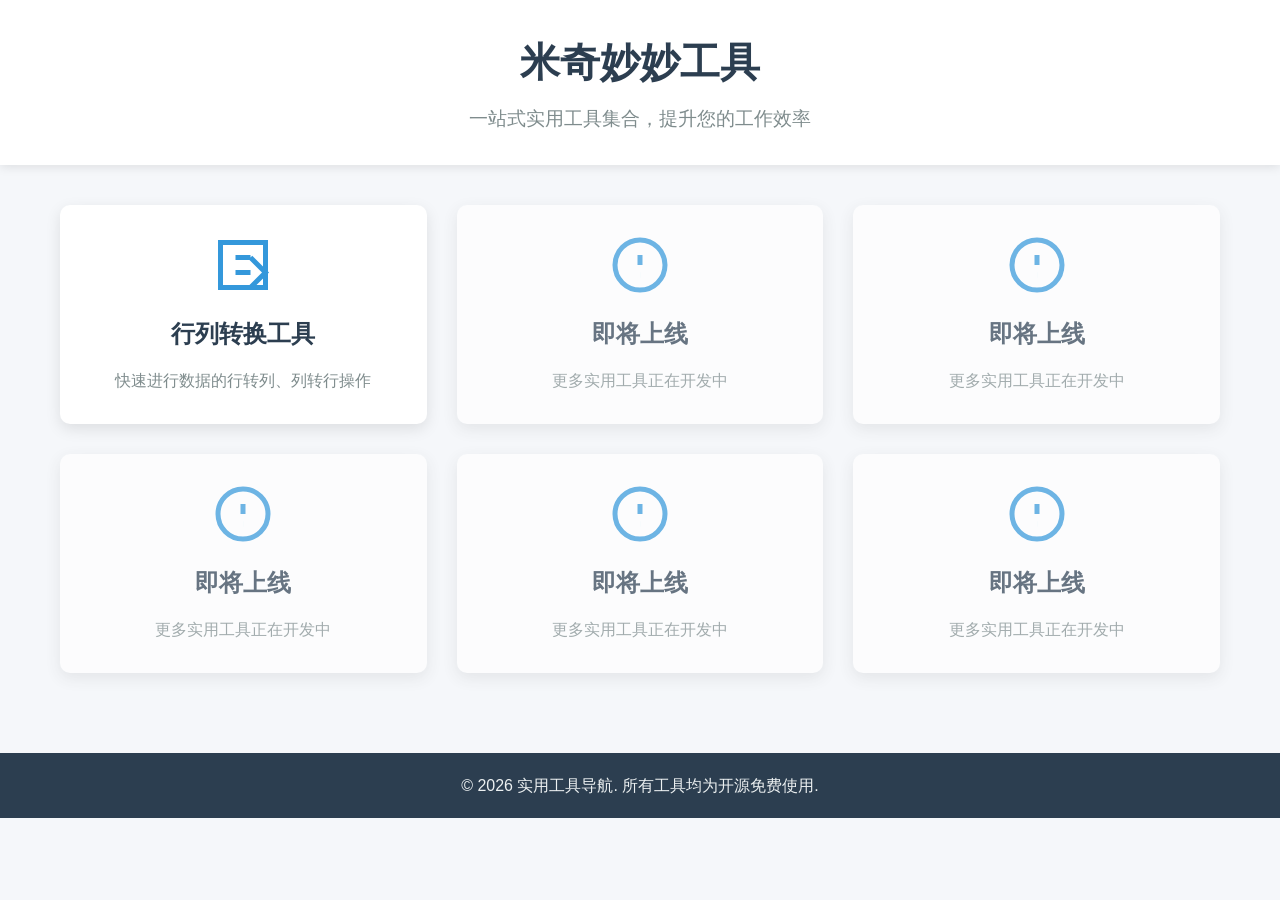
<file: index.html>
<!DOCTYPE html>
<html lang="zh-CN">
<head>
    <meta charset="UTF-8">
    <meta name="viewport" content="width=device-width, initial-scale=1.0">
    <title>米奇妙妙工具</title>
    <link rel="stylesheet" href="styles.css">
</head>
<body>
    <header>
        <div class="container">
            <h1>米奇妙妙工具</h1>
            <p>一站式实用工具集合，提升您的工作效率</p>
        </div>
    </header>

    <main>
        <div class="container">
            <section class="tools-grid">
                <div class="tool-card" onclick="openTool('data-transform')">
                    <div class="tool-icon">
                        <svg viewBox="0 0 24 24" fill="none" stroke="currentColor" stroke-width="2">
                            <path d="M3 3h18v18H3zM9 9h6M9 15h6M15 9l6 6-6 6"></path>
                        </svg>
                    </div>
                    <h3>行列转换工具</h3>
                    <p>快速进行数据的行转列、列转行操作</p>
                </div>

                <div class="tool-card placeholder">
                    <div class="tool-icon">
                        <svg viewBox="0 0 24 24" fill="none" stroke="currentColor" stroke-width="2">
                            <circle cx="12" cy="12" r="10"></circle>
                            <line x1="12" y1="8" x2="12" y2="12"></line>
                            <line x1="12" y1="16" x2="12.01" y2="16"></line>
                        </svg>
                    </div>
                    <h3>即将上线</h3>
                    <p>更多实用工具正在开发中</p>
                </div>

                <div class="tool-card placeholder">
                    <div class="tool-icon">
                        <svg viewBox="0 0 24 24" fill="none" stroke="currentColor" stroke-width="2">
                            <circle cx="12" cy="12" r="10"></circle>
                            <line x1="12" y1="8" x2="12" y2="12"></line>
                            <line x1="12" y1="16" x2="12.01" y2="16"></line>
                        </svg>
                    </div>
                    <h3>即将上线</h3>
                    <p>更多实用工具正在开发中</p>
                </div>

                <div class="tool-card placeholder">
                    <div class="tool-icon">
                        <svg viewBox="0 0 24 24" fill="none" stroke="currentColor" stroke-width="2">
                            <circle cx="12" cy="12" r="10"></circle>
                            <line x1="12" y1="8" x2="12" y2="12"></line>
                            <line x1="12" y1="16" x2="12.01" y2="16"></line>
                        </svg>
                    </div>
                    <h3>即将上线</h3>
                    <p>更多实用工具正在开发中</p>
                </div>

                <div class="tool-card placeholder">
                    <div class="tool-icon">
                        <svg viewBox="0 0 24 24" fill="none" stroke="currentColor" stroke-width="2">
                            <circle cx="12" cy="12" r="10"></circle>
                            <line x1="12" y1="8" x2="12" y2="12"></line>
                            <line x1="12" y1="16" x2="12.01" y2="16"></line>
                        </svg>
                    </div>
                    <h3>即将上线</h3>
                    <p>更多实用工具正在开发中</p>
                </div>

                <div class="tool-card placeholder">
                    <div class="tool-icon">
                        <svg viewBox="0 0 24 24" fill="none" stroke="currentColor" stroke-width="2">
                            <circle cx="12" cy="12" r="10"></circle>
                            <line x1="12" y1="8" x2="12" y2="12"></line>
                            <line x1="12" y1="16" x2="12.01" y2="16"></line>
                        </svg>
                    </div>
                    <h3>即将上线</h3>
                    <p>更多实用工具正在开发中</p>
                </div>
            </section>
        </div>
    </main>

    <footer>
        <div class="container">
            <p>&copy; 2026 实用工具导航. 所有工具均为开源免费使用.</p>
        </div>
    </footer>

    <script src="script.js"></script>
</body>
</html>
</file>
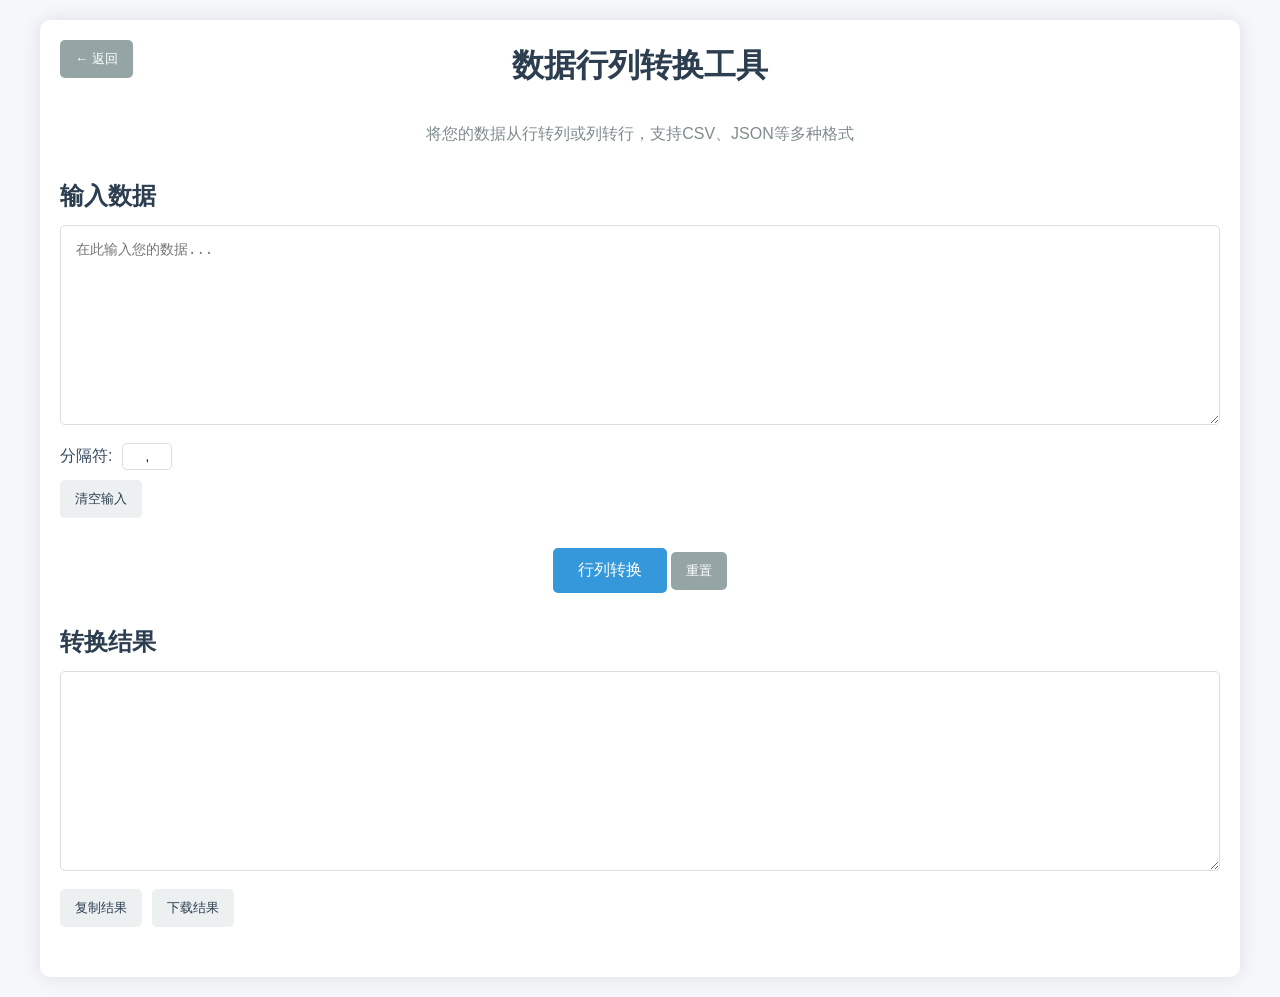
<file: tools/index.html>
<!DOCTYPE html>
<html lang="zh-CN">
<head>
    <meta charset="UTF-8">
    <meta name="viewport" content="width=device-width, initial-scale=1.0">
    <title>数据行列转换工具</title>
    <link rel="stylesheet" href="styles.css">
</head>
<body>
    <div class="container">
        <div class="header-with-back">
            <button id="back-btn" class="back-button">← 返回</button>
            <h1>数据行列转换工具</h1>
        </div>
        <div class="description">
            <p>将您的数据从行转列或列转行，支持CSV、JSON等多种格式</p>
        </div>
        
        <div class="input-section">
            <div class="input-header">
                <h2>输入数据</h2>
            </div>
            <textarea id="input-data" placeholder="在此输入您的数据..."></textarea>
            <div class="separator-option">
                <label for="separator">分隔符:</label>
                <input type="text" id="separator" value="," maxlength="3" placeholder="默认为英文逗号">
            </div>
            <div class="button-group">
                <button id="clear-input">清空输入</button>
            </div>
        </div>
        
        <div class="actions">
            <button id="transpose-btn" class="primary-btn">行列转换</button>
            <button id="reset-btn" class="secondary-btn">重置</button>
        </div>
        
        <div class="output-section">
            <div class="output-header">
                <h2>转换结果</h2>
            </div>
            <textarea id="output-data" readonly></textarea>
            <div class="button-group">
                <button id="copy-result">复制结果</button>
                <button id="download-result">下载结果</button>
            </div>
        </div>
    </div>
    
    <script src="script.js"></script>
</body>
</html>
</file>
<file: styles.css>
* {
    margin: 0;
    padding: 0;
    box-sizing: border-box;
    font-family: 'Segoe UI', Tahoma, Geneva, Verdana, sans-serif;
}

body {
    background-color: #f5f7fa;
    color: #333;
    line-height: 1.6;
}

.container {
    max-width: 1200px;
    margin: 0 auto;
    padding: 0 20px;
}

header {
    background-color: #fff;
    box-shadow: 0 2px 10px rgba(0, 0, 0, 0.1);
    padding: 30px 0;
    text-align: center;
}

header h1 {
    color: #2c3e50;
    margin-bottom: 10px;
    font-size: 2.5rem;
}

header p {
    color: #7f8c8d;
    font-size: 1.2rem;
}

main {
    padding: 40px 0;
}

.tools-grid {
    display: grid;
    grid-template-columns: repeat(auto-fill, minmax(300px, 1fr));
    gap: 30px;
}

.tool-card {
    background-color: #fff;
    border-radius: 10px;
    box-shadow: 0 5px 15px rgba(0, 0, 0, 0.1);
    padding: 30px;
    text-align: center;
    transition: transform 0.3s, box-shadow 0.3s;
    cursor: pointer;
}

.tool-card:hover {
    transform: translateY(-5px);
    box-shadow: 0 10px 25px rgba(0, 0, 0, 0.15);
}

.tool-card.placeholder {
    opacity: 0.7;
    cursor: not-allowed;
}

.tool-card.placeholder:hover {
    transform: none;
    box-shadow: 0 5px 15px rgba(0, 0, 0, 0.1);
}

.tool-icon {
    width: 60px;
    height: 60px;
    margin: 0 auto 20px;
    color: #3498db;
}

.tool-card h3 {
    color: #2c3e50;
    margin-bottom: 15px;
    font-size: 1.5rem;
}

.tool-card p {
    color: #7f8c8d;
    font-size: 1rem;
}

footer {
    background-color: #2c3e50;
    color: #ecf0f1;
    text-align: center;
    padding: 20px 0;
    margin-top: 40px;
}

@media (max-width: 768px) {
    header h1 {
        font-size: 2rem;
    }
    
    header p {
        font-size: 1rem;
    }
    
    .tools-grid {
        grid-template-columns: 1fr;
        gap: 20px;
    }
    
    .tool-card {
        padding: 20px;
    }
}
</file>
<file: tools/styles.css>
* {
    margin: 0;
    padding: 0;
    box-sizing: border-box;
    font-family: 'Segoe UI', Tahoma, Geneva, Verdana, sans-serif;
}

body {
    background-color: #f5f7fa;
    color: #333;
    line-height: 1.6;
    padding: 20px;
}

.container {
    max-width: 1200px;
    margin: 0 auto;
    padding: 20px;
    background-color: white;
    border-radius: 10px;
    box-shadow: 0 0 20px rgba(0, 0, 0, 0.1);
}

.header-with-back {
    position: relative;
    margin-bottom: 20px;
    text-align: center;
}

.back-button {
    position: absolute;
    left: 0;
    top: 0;
    background-color: #95a5a6;
    color: white;
    border: none;
    border-radius: 5px;
    padding: 10px 15px;
    cursor: pointer;
    font-weight: 500;
    transition: background-color 0.3s;
}

.back-button:hover {
    background-color: #7f8c8d;
}

.header-with-back h1 {
    display: inline-block;
}

.back-button {
    background-color: #95a5a6;
    color: white;
    border: none;
    border-radius: 5px;
    padding: 10px 15px;
    margin-right: 15px;
    cursor: pointer;
    font-weight: 500;
    transition: background-color 0.3s;
}

.back-button:hover {
    background-color: #7f8c8d;
}

h1 {
    text-align: center;
    margin-bottom: 10px;
    color: #2c3e50;
}

.description {
    text-align: center;
    margin-bottom: 30px;
    color: #7f8c8d;
}

.input-section, .output-section {
    margin-bottom: 30px;
}

.input-header, .output-header {
    display: flex;
    justify-content: space-between;
    align-items: center;
    margin-bottom: 10px;
}

h2 {
    color: #2c3e50;
}

.format-selector {
    display: flex;
    align-items: center;
    gap: 10px;
}

label {
    font-weight: 500;
    color: #34495e;
}

select {
    padding: 8px 12px;
    border-radius: 5px;
    border: 1px solid #ddd;
    background-color: white;
}

textarea {
    width: 100%;
    height: 200px;
    padding: 15px;
    border: 1px solid #ddd;
    border-radius: 5px;
    font-family: 'Courier New', monospace;
    font-size: 14px;
    resize: vertical;
}

textarea:focus {
    outline: none;
    border-color: #3498db;
}

.separator-option {
    display: flex;
    align-items: center;
    gap: 10px;
    margin: 10px 0;
}

.separator-option label {
    font-weight: 500;
    color: #34495e;
}

.separator-option input {
    width: 50px;
    padding: 5px;
    border: 1px solid #ddd;
    border-radius: 5px;
    text-align: center;
}

.button-group {
    display: flex;
    gap: 10px;
    margin-top: 10px;
}

button {
    padding: 10px 15px;
    border: none;
    border-radius: 5px;
    cursor: pointer;
    font-weight: 500;
    transition: background-color 0.3s;
}

.primary-btn {
    background-color: #3498db;
    color: white;
    font-size: 16px;
    padding: 12px 25px;
}

.primary-btn:hover {
    background-color: #2980b9;
}

.secondary-btn {
    background-color: #95a5a6;
    color: white;
}

.secondary-btn:hover {
    background-color: #7f8c8d;
}

#clear-input, #load-sample, #copy-result, #download-result {
    background-color: #ecf0f1;
    color: #2c3e50;
}

#clear-input:hover, #load-sample:hover, #copy-result:hover, #download-result:hover {
    background-color: #d5dbdb;
}

.actions {
    text-align: center;
    margin: 30px 0;
}

.preview-section {
    margin-top: 40px;
}

.table-container {
    margin-top: 20px;
}

.table-container h3 {
    margin-bottom: 10px;
    color: #2c3e50;
}

table {
    width: 100%;
    border-collapse: collapse;
    margin-bottom: 20px;
}

th, td {
    border: 1px solid #ddd;
    padding: 10px;
    text-align: left;
}

th {
    background-color: #f2f2f2;
    font-weight: bold;
}

tr:nth-child(even) {
    background-color: #f9f9f9;
}

tr:hover {
    background-color: #f1f1f1;
}

@media (max-width: 768px) {
    .container {
        padding: 15px;
    }
    
    .input-header, .output-header {
        flex-direction: column;
        align-items: flex-start;
        gap: 10px;
    }
    
    .button-group {
        flex-wrap: wrap;
    }
    
    table {
        font-size: 14px;
    }
    
    th, td {
        padding: 8px;
    }
}
</file>
